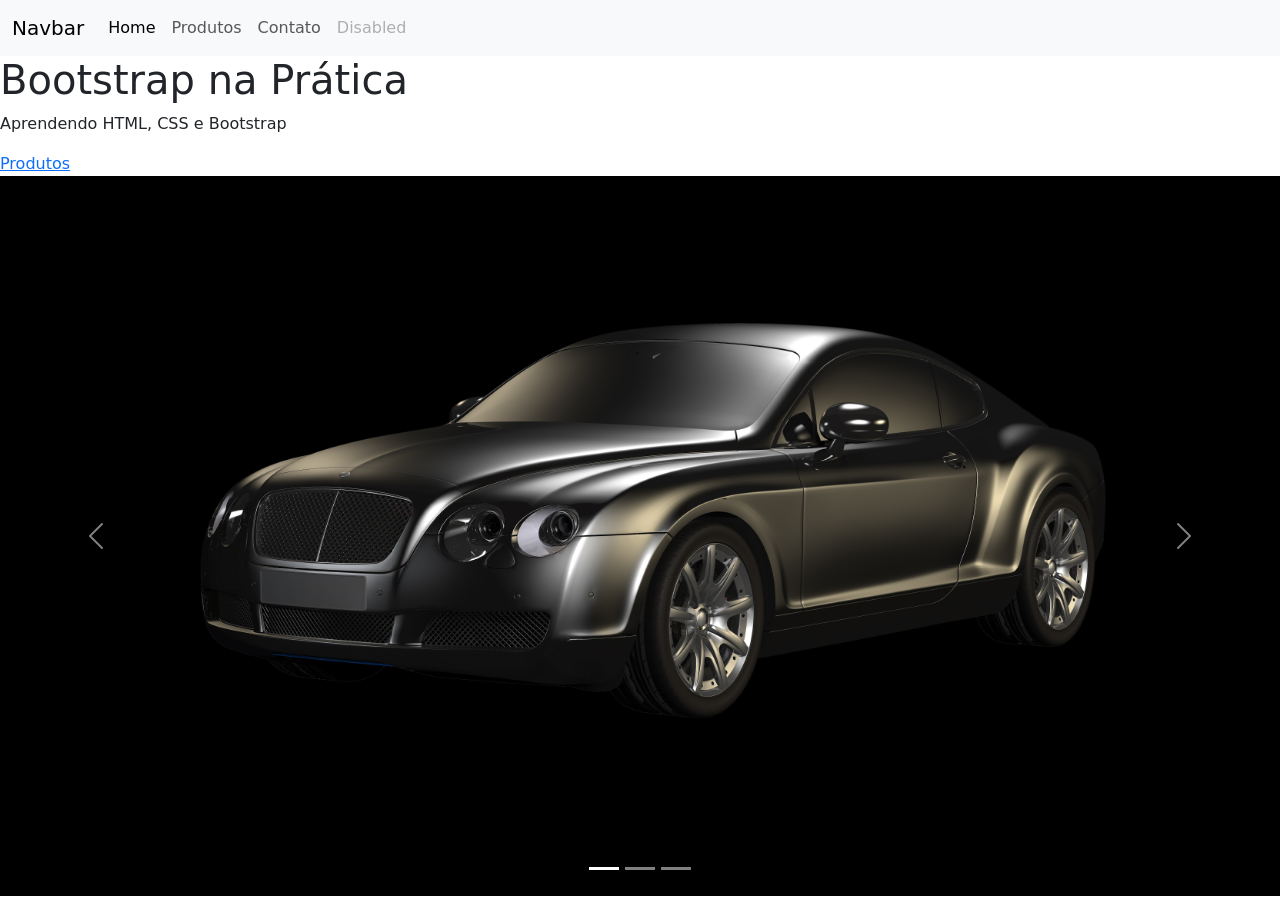
<file: aulaBootstrap/index.html>
<!DOCTYPE html>
<html lang="pt-BR">

<head>
  <meta charset="UTF-8">
  <meta name="viewport" content="width=device-width, initial-scale=1.0">
  <title>Bootstrap na Prática</title>

  <link href="https://cdn.jsdelivr.net/npm/bootstrap@5.3.8/dist/css/bootstrap.min.css" rel="stylesheet" integrity="sha384-sRIl4kxILFvY47J16cr9ZwB07vP4J8+LH7qKQnuqkuIAvNWLzeN8tE5YBujZqJLB" crossorigin="anonymous">
  <link rel="stylesheet" href="css/style.css">
</head>

<body>

  <header>
    <nav class="navbar navbar-expand-lg bg-body-tertiary">
  <div class="container-fluid">
    <a class="navbar-brand" href="#">Navbar</a>
    <button class="navbar-toggler" type="button" data-bs-toggle="collapse" data-bs-target="#navbarNav" aria-controls="navbarNav" aria-expanded="false" aria-label="Toggle navigation">
      <span class="navbar-toggler-icon"></span>
    </button>
    <div class="collapse navbar-collapse" id="navbarNav">
      <ul class="navbar-nav">
        <li class="nav-item">
          <a class="nav-link active" aria-current="page" href="#">Home</a>
        </li>
        <li class="nav-item">
          <a class="nav-link" href="produtos.html">Produtos</a>
        </li>
        <li class="nav-item">
          <a class="nav-link" href="contato.html">Contato</a>
        </li>
        <li class="nav-item">
          <a class="nav-link disabled" aria-disabled="true">Disabled</a>
        </li>
      </ul>
    </div>
  </div>
</nav>
    <div>
      <h1>Bootstrap na Prática</h1>
      <p>Aprendendo HTML, CSS e Bootstrap</p>
    </div>
  </header>

  <nav>
    <a href="produtos.html">Produtos</a>
  </nav>

  <main>
    
    <div id="carouselExampleIndicators" class="carousel slide">
  <div class="carousel-indicators">
    <button type="button" data-bs-target="#carouselExampleIndicators" data-bs-slide-to="0" class="active" aria-current="true" aria-label="Slide 1"></button>
    <button type="button" data-bs-target="#carouselExampleIndicators" data-bs-slide-to="1" aria-label="Slide 2"></button>
    <button type="button" data-bs-target="#carouselExampleIndicators" data-bs-slide-to="2" aria-label="Slide 3"></button>
  </div>
  <div class="carousel-inner">
    <div class="carousel-item active">
      <img src="img/banner1.jpg" class="d-block w-100" alt="...">
    </div>
    <div class="carousel-item">
      <img src="img/banner2.jpg" class="d-block w-100" alt="...">
    </div>
    <div class="carousel-item">
      <img src="img/banner3.jpg" class="d-block w-100" alt="...">
    </div>
  </div>
  <button class="carousel-control-prev" type="button" data-bs-target="#carouselExampleIndicators" data-bs-slide="prev">
    <span class="carousel-control-prev-icon" aria-hidden="true"></span>
    <span class="visually-hidden">Previous</span>
  </button>
  <button class="carousel-control-next" type="button" data-bs-target="#carouselExampleIndicators" data-bs-slide="next">
    <span class="carousel-control-next-icon" aria-hidden="true"></span>
    <span class="visually-hidden">Next</span>
  </button>
</div>
  </main>

  <footer>
    <div>
    </div>
  </footer>

  <script src="https://cdn.jsdelivr.net/npm/bootstrap@5.3.8/dist/js/bootstrap.bundle.min.js" integrity="sha384-FKyoEForCGlyvwx9Hj09JcYn3nv7wiPVlz7YYwJrWVcXK/BmnVDxM+D2scQbITxI" crossorigin="anonymous"></script>
</body>

</html>
</file>
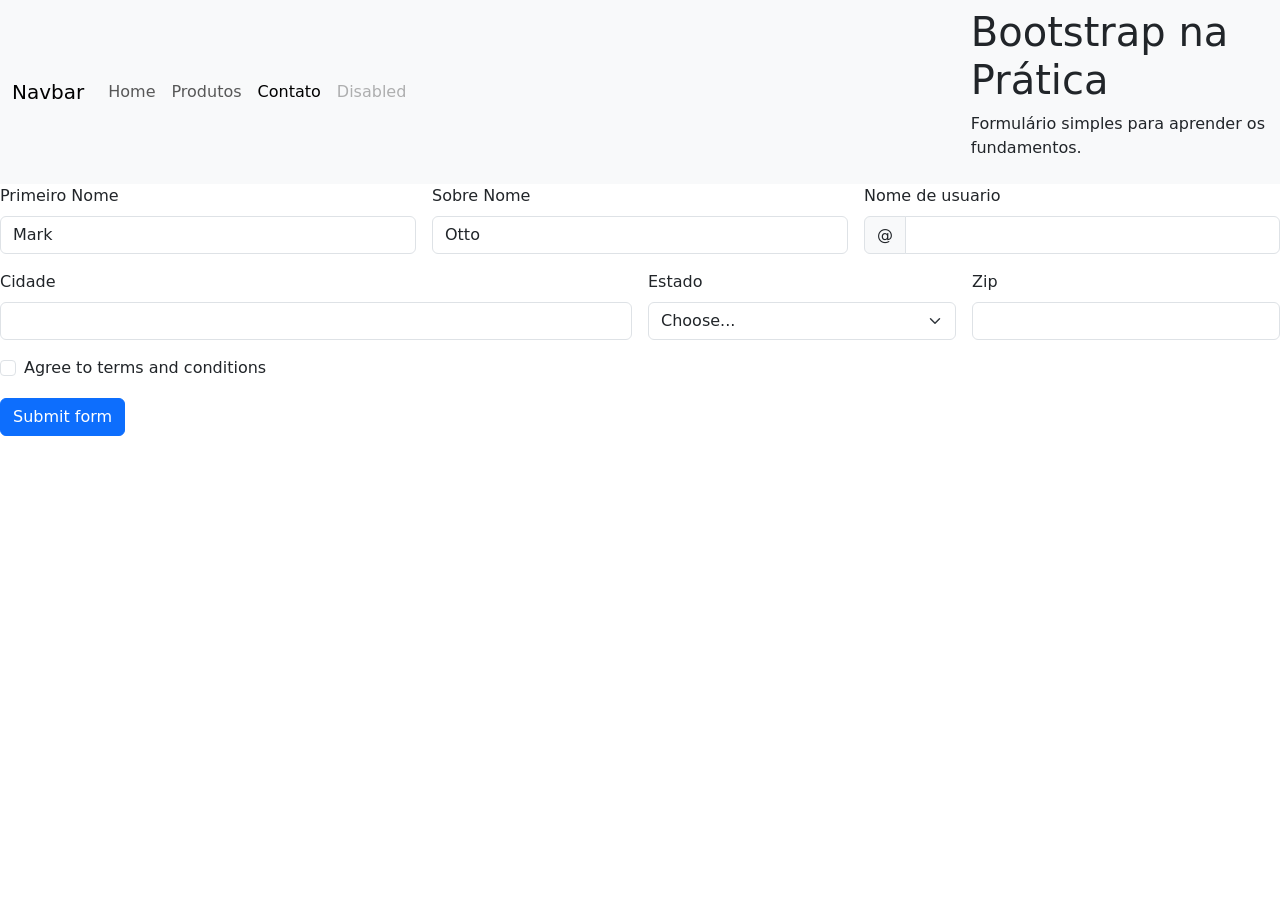
<file: aulaBootstrap/contato.html>
<!DOCTYPE html>
<html lang="pt-BR">

<head>
  <meta charset="UTF-8">
  <meta name="viewport" content="width=device-width, initial-scale=1.0">
  <title>Contato</title>

  <link href="https://cdn.jsdelivr.net/npm/bootstrap@5.3.8/dist/css/bootstrap.min.css" rel="stylesheet" integrity="sha384-sRIl4kxILFvY47J16cr9ZwB07vP4J8+LH7qKQnuqkuIAvNWLzeN8tE5YBujZqJLB" crossorigin="anonymous">

  <link rel="stylesheet" href="css/style.css">
</head>

<body>

  <header>
    <nav class="navbar navbar-expand-lg bg-body-tertiary">
  <div class="container-fluid">
    <a class="navbar-brand" href="#">Navbar</a>
    <button class="navbar-toggler" type="button" data-bs-toggle="collapse" data-bs-target="#navbarNav" aria-controls="navbarNav" aria-expanded="false" aria-label="Toggle navigation">
      <span class="navbar-toggler-icon"></span>
    </button>
    <div class="collapse navbar-collapse" id="navbarNav">
      <ul class="navbar-nav">
        <li class="nav-item">
          <a class="nav-link" aria-current="page" href="index.html">Home</a>
        </li>
        <li class="nav-item">
          <a class="nav-link" href="produtos.html">Produtos</a>
        </li>
        <li class="nav-item">
          <a class="nav-link active" href="#">Contato</a>
        </li>
        <li class="nav-item">
          <a class="nav-link disabled" aria-disabled="true">Disabled</a>
        </li>
      </ul>
    </div>
  </div>
    <div>
      <h1>Bootstrap na Prática</h1>
      <p>Formulário simples para aprender os fundamentos.</p>
    </div>
  </header>

  <nav>
    
  </nav>

  <main>
   <form class="row g-3 needs-validation" novalidate>
  <div class="col-md-4">
    <label for="validationCustom01" class="form-label">Primeiro Nome</label>
    <input type="text" class="form-control" id="validationCustom01" value="Mark" required>
    <div class="valid-feedback">
      Looks good!
    </div>
  </div>
  <div class="col-md-4">
    <label for="validationCustom02" class="form-label">Sobre Nome</label>
    <input type="text" class="form-control" id="validationCustom02" value="Otto" required>
    <div class="valid-feedback">
      Looks good!
    </div>
  </div>
  <div class="col-md-4">
    <label for="validationCustomUsername" class="form-label">Nome de usuario</label>
    <div class="input-group has-validation">
      <span class="input-group-text" id="inputGroupPrepend">@</span>
      <input type="text" class="form-control" id="validationCustomUsername" aria-describedby="inputGroupPrepend" required>
      <div class="invalid-feedback">
        Please choose a username.
      </div>
    </div>
  </div>
  <div class="col-md-6">
    <label for="validationCustom03" class="form-label">Cidade</label>
    <input type="text" class="form-control" id="validationCustom03" required>
    <div class="invalid-feedback">
      Please provide a valid city.
    </div>
  </div>
  <div class="col-md-3">
    <label for="validationCustom04" class="form-label">Estado</label>
    <select class="form-select" id="validationCustom04" required>
      <option selected disabled value="">Choose...</option>
      <option>Minas Gerais</option>
      <option>Rio de Janeiro</option>
      <option>São Paulo</option>
    </select>
    <div class="invalid-feedback">
      Please select a valid state.
    </div>
  </div>
  <div class="col-md-3">
    <label for="validationCustom05" class="form-label">Zip</label>
    <input type="text" class="form-control" id="validationCustom05" required>
    <div class="invalid-feedback">
      Please provide a valid zip.
    </div>
  </div>
  <div class="col-12">
    <div class="form-check">
      <input class="form-check-input" type="checkbox" value="" id="invalidCheck" required>
      <label class="form-check-label" for="invalidCheck">
        Agree to terms and conditions
      </label>
      <div class="invalid-feedback">
        You must agree before submitting.
      </div>
    </div>
  </div>
  <div class="col-12">
    <button class="btn btn-primary" type="submit">Submit form</button>
  </div>
</form> 
  </main>

  <footer>
    <div>
    </div>
  </footer>
  <script src="https://cdn.jsdelivr.net/npm/bootstrap@5.3.8/dist/js/bootstrap.bundle.min.js" integrity="sha384-FKyoEForCGlyvwx9Hj09JcYn3nv7wiPVlz7YYwJrWVcXK/BmnVDxM+D2scQbITxI" crossorigin="anonymous"></script>
</body>

</html>
</file>
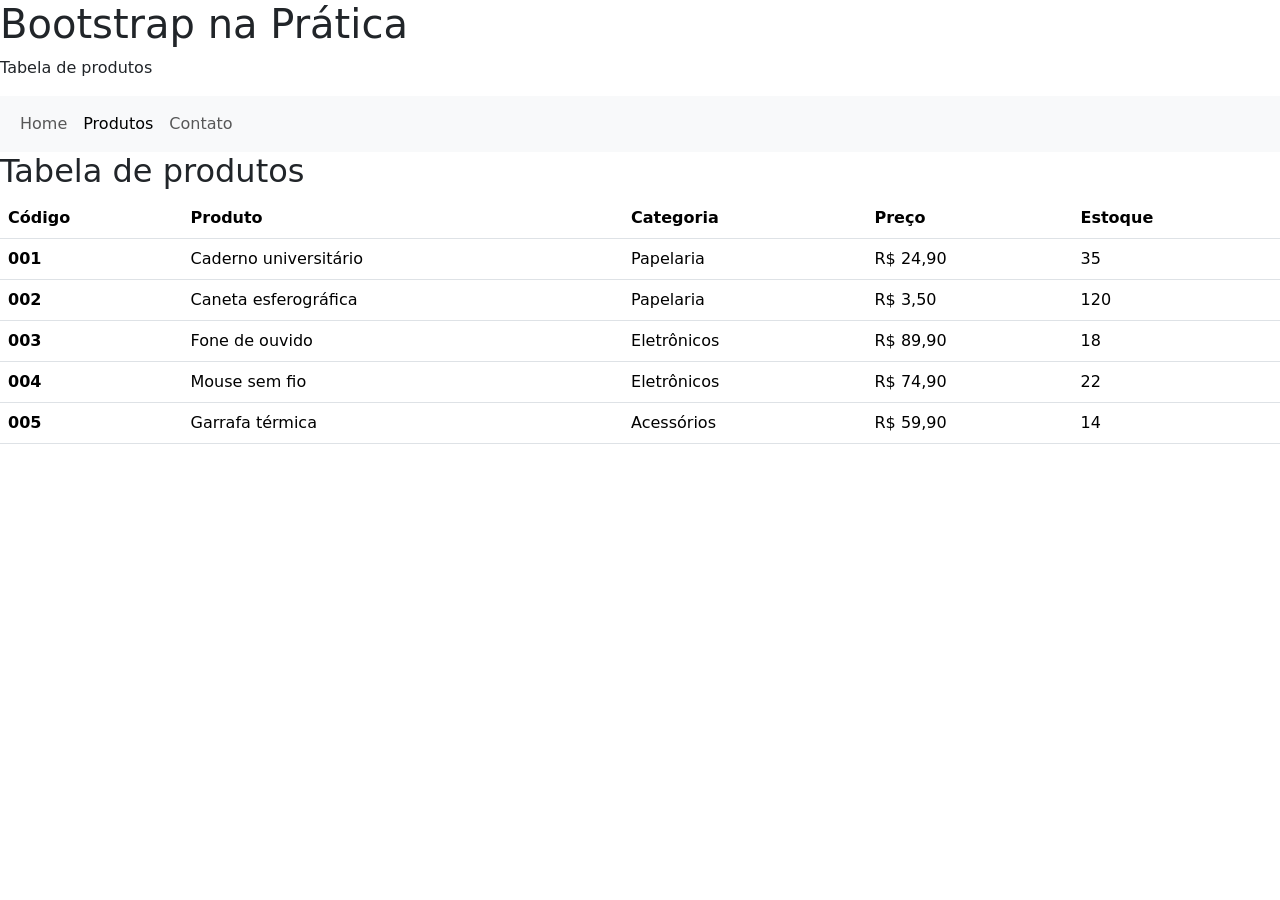
<file: aulaBootstrap/produtos.html>
<!DOCTYPE html>
<html lang="pt-BR">

<head>
  <meta charset="UTF-8">
  <meta name="viewport" content="width=device-width, initial-scale=1.0">
  <title>Produtos</title>
  <link href="https://cdn.jsdelivr.net/npm/bootstrap@5.3.8/dist/css/bootstrap.min.css" rel="stylesheet"
    integrity="sha384-sRIl4kxILFvY47J16cr9ZwB07vP4J8+LH7qKQnuqkuIAvNWLzeN8tE5YBujZqJLB" crossorigin="anonymous">

  <link rel="stylesheet" href="css/style.css">
</head>

<body>

  <header>
    <div>
      <h1>Bootstrap na Prática</h1>
      <p>Tabela de produtos</p>
    </div>
  </header>

  <nav class="navbar navbar-expand-lg bg-body-tertiary">
    <div class="container-fluid">
      <div class="collapse navbar-collapse" id="navbarNav">
        <ul class="navbar-nav">
          <li class="nav-item">
            <a class="nav-link" href="index.html">Home</a>
          </li>
          <li class="nav-item">
            <a class="nav-link active" href="#">Produtos</a>
          </li>
          <li class="nav-item">
            <a class="nav-link" href="contato.html">Contato</a>
          </li>
        </ul>
      </div>
    </div>
  </nav>

  <main>
    <section>
      <h2>Tabela de produtos</h2>

      <div>
        <table class="table">
          <thead>
            <tr>
              <th scope="col">Código</th>
              <th scope="col">Produto</th>
              <th scope="col">Categoria</th>
              <th scope="col">Preço</th>
              <th scope="col">Estoque</th>
            </tr>
          </thead>
          <tbody>
            <tr>
              <th scope="row">001</td>
              <td>Caderno universitário</td>
              <td>Papelaria</td>
              <td>R$ 24,90</td>
              <td>35</td>
            </tr>
            <tr>
              <th scope="row">002</td>
              <td>Caneta esferográfica</td>
              <td>Papelaria</td>
              <td>R$ 3,50</td>
              <td>120</td>
            </tr>
            <tr>
              <th scope="row">003</td>
              <td>Fone de ouvido</td>
              <td>Eletrônicos</td>
              <td>R$ 89,90</td>
              <td>18</td>
            </tr>
            <tr>
              <th scope="row">004</td>
              <td>Mouse sem fio</td>
              <td>Eletrônicos</td>
              <td>R$ 74,90</td>
              <td>22</td>
            </tr>
            <tr>
              <th scope="row">005</td>
              <td>Garrafa térmica</td>
              <td>Acessórios</td>
              <td>R$ 59,90</td>
              <td>14</td>
            </tr>
          </tbody>
        </table>
      </div>
    </section>
  </main>

  <footer>
    <div>
    </div>
  </footer>

  <script src="https://cdn.jsdelivr.net/npm/bootstrap@5.3.8/dist/js/bootstrap.bundle.min.js"
    integrity="sha384-FKyoEForCGlyvwx9Hj09JcYn3nv7wiPVlz7YYwJrWVcXK/BmnVDxM+D2scQbITxI"
    crossorigin="anonymous"></script>
</body>

</html>
</file>
<file: aulaBootstrap/css/style.css>
.formulario{
    paddin 10px;
    width: 80%;
    text-align: center;
}
</file>
